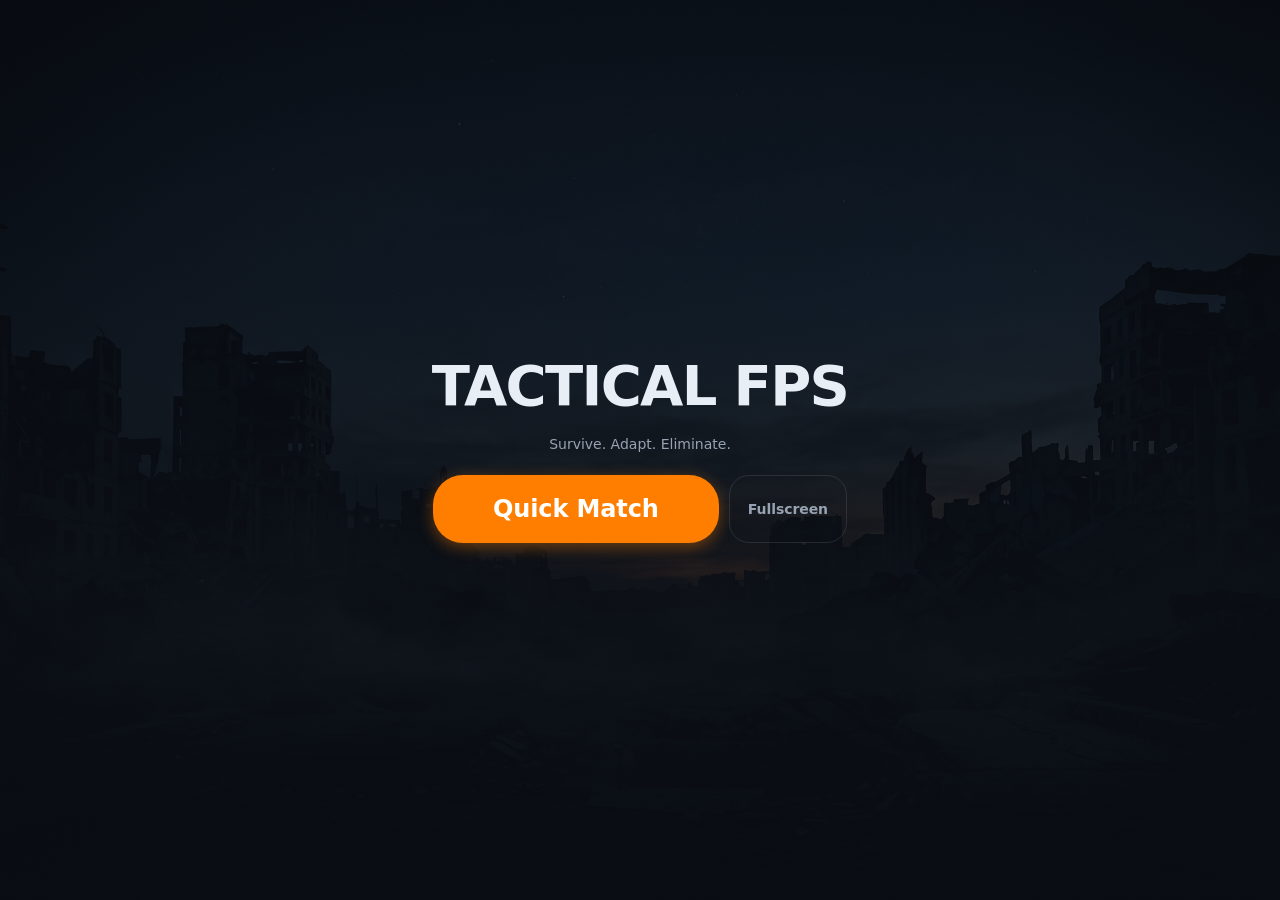
<file: games/fps-shooter/index.html>
<!DOCTYPE html>
<html lang="en">
<head>
    <meta charset="UTF-8">
    <meta name="viewport" content="width=device-width, initial-scale=1.0, maximum-scale=1.0, user-scalable=no, viewport-fit=cover">
    <meta name="theme-color" content="#0a0e14">
    <title>Tactical FPS</title>
    <link rel="stylesheet" href="/games/fps-shooter/style.css">
    <link rel="icon" href="/favicon.ico" type="image/x-icon">
</head>
<body>

    <!-- ==================== LOADING SCREEN ==================== -->
    <div id="loadingScreen" class="overlay-screen">
        <div class="loading-panel">
            <div class="loading-brand">
                <span class="loading-mark">A</span>
                <span class="loading-name">ARCADE 2.0</span>
            </div>

            <div class="loading-game">
                <span class="loading-label">Now Loading</span>
                <h1 class="loading-title" id="loadingTitle">Tactical FPS</h1>
            </div>

            <div class="loading-bar-wrap">
                <div class="loading-bar-track">
                    <div class="loading-bar-fill" id="loadingBarFill"></div>
                </div>
                <div class="loading-meta">
                    <span class="loading-percent" id="loadingPercent">0%</span>
                    <span class="loading-bytes" id="loadingBytes">0 MB / 0 MB</span>
                </div>
            </div>

            <div class="loading-phase" id="loadingPhase">Starting engine...</div>

            <button class="loading-skip" id="skipLoadBtn" style="display: none;">
                Skip loading
            </button>

            <button class="loading-retry" id="retryLoadBtn" style="display: none;">
                Retry
            </button>
        </div>
    </div>

    <!-- ==================== TOS MODAL ==================== -->
    <div id="tosModal" class="overlay-screen" style="display: none;">
        <div class="modal-box">
            <h2>Before You Play</h2>
            <p><strong>Disclaimer:</strong> This game is fictional. If there is any copyright issue, contact <strong>HARISKHAN.FORWORK@GMAIL.COM</strong>.</p>
            <p><strong>Development Notice:</strong> Under active development. You may encounter bugs. Feedback is welcome.</p>
            <p><strong>Privacy:</strong> Runs entirely on your device. No data is collected or transmitted.</p>
            <div class="modal-actions">
                <button id="acceptTosBtn" class="btn btn-primary">I Accept</button>
            </div>
        </div>
    </div>

    <!-- ==================== ROTATE OVERLAY ==================== -->
    <div id="rotateOverlay">
        <h2>Rotate your phone to landscape</h2>
    </div>

    <!-- ==================== THREE.JS (local vendor) ==================== -->
    <script src="/games/fps-shooter/vendor/three.min.js"></script>
    <script src="/games/fps-shooter/vendor/GLTFLoader.js"></script>
    <script src="/games/fps-shooter/vendor/SkeletonUtils.js"></script>

    <!-- ==================== HUD LAYER ==================== -->
    <div id="uiLayer">
        <div id="vignette"></div>
        <div id="healingFlash"></div>
        <div id="gooHit"></div>

        <div id="healthDisplay" class="hud-panel">HP: <span id="healthVal">100</span></div>
        <div id="scoreDisplay" class="hud-panel">SCORE: <span id="scoreVal">0</span></div>
        <div id="killsDisplay" class="hud-panel">KILLS: <span id="killsVal">0</span></div>

        <div id="weaponDisplay">
            <div class="weapon-info">
                <span class="weapon-label">CLASS</span>
                <span id="currentWepName" class="weapon-name">AK-47</span>
            </div>
        </div>

        <div id="fpsDisplay">FPS: <span id="fpsVal">0</span></div>
        <div id="ammoDisplay" class="hud-panel">AMMO: <span id="ammoVal">30</span> / <span id="reserveVal">90</span></div>

        <div id="reloadUI">
            <svg viewBox="0 0 36 36" class="circular-chart">
                <path class="circle-bg" d="M18 2.0845 a 15.9155 15.9155 0 0 1 0 31.831 a 15.9155 15.9155 0 0 1 0 -31.831"/>
                <path class="circle" stroke-dasharray="100, 100" d="M18 2.0845 a 15.9155 15.9155 0 0 1 0 31.831 a 15.9155 15.9155 0 0 1 0 -31.831"/>
                <text x="18" y="22.5" class="reload-text" id="reloadText">0.5</text>
            </svg>
        </div>

        <div id="crosshair">
            <div class="ch-line"></div><div class="ch-line"></div>
            <div class="ch-dot"></div>
            <div id="hitMarker"><span></span><span></span><span></span><span></span></div>
        </div>

        <div id="mobileControls">
            <div id="mobilePauseBtn" class="mobile-btn mobile-btn-top" style="right: 15px;">||</div>
            <div id="mobileFullscreenBtn" class="mobile-btn mobile-btn-top" style="right: 70px;">[]</div>

            <div id="lookZone"></div>
            <div id="joystickZone"><div id="joystickKnob"></div></div>
            <div id="fireBtn" class="mobile-btn">FIRE</div>
            <div id="jumpBtn" class="mobile-btn">JUMP</div>
            <div id="slideBtn" class="mobile-btn">SLIDE</div>
        </div>
    </div>

    <!-- ==================== MENUS ==================== -->

    <!-- MAIN MENU -->
    <div id="mainMenu" class="overlay-screen" style="display: none;">
        <div class="menu-container">
            <h1 class="menu-title">TACTICAL FPS</h1>
            <p class="menu-subtitle">Survive. Adapt. Eliminate.</p>
            <div class="menu-buttons">
                <button id="quickMatchBtn" class="btn btn-primary btn-lg">Quick Match</button>
                <button id="fullscreenMenuBtn" class="btn btn-ghost">Fullscreen</button>
            </div>
        </div>
    </div>

    <!-- MAP SELECT -->
    <div id="mapSelectMenu" class="overlay-screen" style="display: none;">
        <div class="menu-container">
            <h1 class="menu-title-sm">Operation Setup</h1>

            <div class="menu-section">
                <p class="menu-section-label">1. Select Map</p>
                <div class="map-grid">
                    <div class="map-card selected" data-map="2m.glb">
                        <span class="map-name">Vanguard Outpost</span>
                        <span class="map-meta">Tight quarters</span>
                    </div>
                    <div class="map-card" data-map="3m.glb">
                        <span class="map-name">Desert Storm</span>
                        <span class="map-meta">Open ground</span>
                    </div>
                    <div class="map-card" data-map="4m.glb">
                        <span class="map-name">Titan Complex</span>
                        <span class="map-meta">Industrial maze</span>
                    </div>
                </div>
            </div>

            <div class="menu-section">
                <p class="menu-section-label">2. Select Loadout</p>
                <div class="weapon-select-container">
                    <div class="weapon-option selected" id="selRifle">AK-47</div>
                    <div class="weapon-option" id="selSMG">HK MP5 Tactical</div>
                    <div class="weapon-option" id="selM16">M16</div>
                    <div class="weapon-option" id="selBarrett">Sniper</div>
                    <div class="weapon-option" id="selPistol">FN Five-Seven</div>
                </div>
            </div>

            <p class="menu-hint">
                PC: Click to lock mouse &nbsp;·&nbsp; WASD move &nbsp;·&nbsp; C crouch &nbsp;·&nbsp; Shift run &nbsp;·&nbsp; Space jump &nbsp;·&nbsp; R reload &nbsp;·&nbsp; ESC pause
            </p>

            <div class="menu-actions">
                <button id="backToMenuBtn" class="btn btn-ghost">Back</button>
                <button id="startBtn" class="btn btn-primary btn-lg">Deploy</button>
            </div>
        </div>
    </div>

    <!-- MAP LOADING SCREEN -->
    <div id="loadingMapUI" class="overlay-screen" style="display: none;">
        <div class="loading-panel">
            <div class="loading-bar-wrap">
                <div class="loading-bar-track">
                    <div class="loading-bar-fill" id="mapLoadingBarFill" style="width: 0%;"></div>
                </div>
                <div class="loading-meta">
                    <span class="loading-percent" id="mapLoadingPercent">0%</span>
                    <span class="loading-bytes" id="mapLoadingBytes"></span>
                </div>
            </div>
            <div class="loading-phase" id="mapLoadingText">Loading combat zone...</div>
        </div>
    </div>

    <!-- PAUSE MENU -->
    <div id="pauseScreen" class="menu-screen" style="display: none;">
        <div class="menu-container">
            <h1 class="menu-title-sm">Paused</h1>

            <div class="settings-panel">
                <section class="settings-section">
                    <h2 class="settings-heading">Graphics</h2>
                    <div class="settings-buttons">
                        <button class="settings-option" data-quality="low" id="qualityLow">Low</button>
                        <button class="settings-option selected" data-quality="medium" id="qualityMedium">Medium</button>
                        <button class="settings-option" data-quality="ultra" id="qualityUltra">Ultra</button>
                    </div>
                </section>

                <section class="settings-section">
                    <label class="settings-label" for="sensitivitySlider">
                        Sensitivity <output id="sensitivityValue">0.0030</output>
                    </label>
                    <input id="sensitivitySlider" type="range" min="0.001" max="0.008" step="0.0005" value="0.003">
                </section>

                <section class="settings-section">
                    <h2 class="settings-heading">Change Weapon</h2>
                    <div class="settings-buttons weapon-settings">
                        <button class="settings-option" id="pauseRifle">AK-47</button>
                        <button class="settings-option" id="pauseSMG">MP5</button>
                        <button class="settings-option" id="pauseM16">M16</button>
                        <button class="settings-option" id="pauseBarrett">Sniper</button>
                        <button class="settings-option" id="pausePistol">Pistol</button>
                    </div>
                </section>
            </div>

            <div class="menu-actions">
                <button id="resumeBtn" class="btn btn-primary">Resume</button>
                <button id="customizeUiBtn" class="btn btn-ghost">Customize HUD</button>
                <button id="exitToMenuBtn" class="btn btn-danger">Exit</button>
            </div>
        </div>
    </div>

    <!-- SAVE HUD BUTTON -->
    <button id="saveHudBtn" class="btn btn-primary save-hud-btn" style="display: none;">
        Save Custom HUD
    </button>

    <!-- DEATH SCREEN -->
    <div id="deathScreen" class="menu-screen" style="display: none;">
        <div class="menu-container">
            <h1 class="menu-title-sm" style="color: #ef4444;">You Died</h1>
            <p class="menu-subtitle">Change loadout and drop again.</p>

            <div class="weapon-select-container" style="margin-bottom: 24px;">
                <div class="weapon-option selected" id="selRifleDeath">Equip AK-47</div>
                <div class="weapon-option" id="selSMGDeath">Equip MP5</div>
                <div class="weapon-option" id="selM16Death">Equip M16A1</div>
                <div class="weapon-option" id="selBarrettDeath">Equip Sniper</div>
                <div class="weapon-option" id="selPistolDeath">Equip Five-Seven</div>
            </div>

            <div class="menu-actions">
                <button id="restartBtn" class="btn btn-primary btn-lg">Redeploy</button>
            </div>
        </div>
    </div>

    <script src="/games/fps-shooter/script.js"></script>
</body>
</html>
</file>
<file: games/fps-shooter/style.css>
/* =====================================================================
   TACTICAL FPS — Complete Styles
   Design system matched to ARCADE 2.0 portal: dark palette, single
   accent (green), tight spacing, system fonts, no glow effects.
   ===================================================================== */

/* ==================== DESIGN TOKENS ==================== */
:root {
    --bg-0: #0a0e14;
    --bg-1: #0f141b;
    --bg-2: #151b24;
    --bg-3: #1d2531;
    --border-1: rgba(255, 255, 255, 0.06);
    --border-2: rgba(255, 255, 255, 0.10);
    --border-3: rgba(255, 255, 255, 0.18);
    --text-0: #e8eef5;
    --text-1: #97a3b3;
    --text-2: #5a6472;
    --accent: #4ade80;
    --accent-dim: #22c55e;
    --accent-bg: rgba(74, 222, 128, 0.08);
    --danger: #ef4444;
    --warn: #f59e0b;

    --radius-sm: 4px;
    --radius-md: 6px;
    --radius-lg: 10px;
    --radius-xl: 14px;

    --shadow-1: 0 1px 2px rgba(0, 0, 0, 0.3);
    --shadow-2: 0 4px 12px rgba(0, 0, 0, 0.4);
    --shadow-3: 0 12px 32px rgba(0, 0, 0, 0.55);

    --ease: cubic-bezier(0.4, 0, 0.2, 1);
    --dur-fast: 120ms;
    --dur-base: 180ms;
    --dur-slow: 260ms;
}

/* ==================== RESET ==================== */
*, *::before, *::after {
    box-sizing: border-box;
    margin: 0;
    padding: 0;
}

html, body {
    width: 100%;
    height: 100%;
    overflow: hidden;
    background: var(--bg-0);
    color: var(--text-0);
    font-family: -apple-system, BlinkMacSystemFont, 'Segoe UI', system-ui, 'Helvetica Neue', Arial, sans-serif;
    font-size: 14px;
    line-height: 1.5;
    -webkit-font-smoothing: antialiased;
    -moz-osx-font-smoothing: grayscale;
    touch-action: none;
    user-select: none;
    -webkit-user-select: none;
}

canvas {
    display: block;
    position: absolute;
    top: 0;
    left: 0;
}

/* Scrollbar */
::-webkit-scrollbar { width: 8px; }
::-webkit-scrollbar-track { background: var(--bg-1); }
::-webkit-scrollbar-thumb { background: var(--bg-3); border-radius: 4px; }

/* ==================== BUTTONS ==================== */
.btn {
    display: inline-flex;
    align-items: center;
    justify-content: center;
    gap: 8px;
    padding: 10px 18px;
    border-radius: var(--radius-md);
    border: 1px solid transparent;
    font-family: inherit;
    font-size: 14px;
    font-weight: 600;
    letter-spacing: -0.005em;
    cursor: pointer;
    transition: background var(--dur-fast) var(--ease),
                border-color var(--dur-fast) var(--ease),
                color var(--dur-fast) var(--ease),
                transform var(--dur-fast) var(--ease);
    white-space: nowrap;
}

.btn:active { transform: scale(0.97); }

.btn-primary {
    background: var(--accent);
    color: var(--bg-0);
    border-color: var(--accent);
}
.btn-primary:hover {
    filter: brightness(1.1);
    border-color: var(--accent);
}

.btn-ghost {
    background: transparent;
    color: var(--text-1);
    border-color: var(--border-2);
}
.btn-ghost:hover {
    color: var(--text-0);
    border-color: var(--border-3);
    background: var(--bg-2);
}

.btn-danger {
    background: var(--danger);
    color: #fff;
    border-color: var(--danger);
}
.btn-danger:hover { filter: brightness(1.1); }

.btn-lg {
    padding: 14px 28px;
    font-size: 15px;
}

/* ==================== OVERLAY SCREENS ==================== */
.overlay-screen {
    position: fixed;
    inset: 0;
    z-index: 9999;
    display: flex;
    align-items: center;
    justify-content: center;
    background: var(--bg-0);
    color: var(--text-0);
}

.menu-screen {
    position: fixed;
    inset: 0;
    z-index: 5000;
    display: flex;
    align-items: center;
    justify-content: center;
    background: rgba(10, 14, 20, 0.96);
    backdrop-filter: blur(10px);
    -webkit-backdrop-filter: blur(10px);
    color: var(--text-0);
    text-align: center;
}

/* ==================== LOADING SCREEN ==================== */
.loading-panel {
    width: min(92vw, 480px);
    padding: 40px 32px;
    background: var(--bg-1);
    border: 1px solid var(--border-2);
    border-radius: var(--radius-lg);
    box-shadow: var(--shadow-3);
    display: flex;
    flex-direction: column;
    gap: 24px;
}

.loading-brand {
    display: flex;
    align-items: center;
    gap: 8px;
    font-size: 12px;
    font-weight: 700;
    letter-spacing: 0.12em;
    text-transform: uppercase;
    color: var(--text-2);
}

.loading-mark {
    display: inline-flex;
    align-items: center;
    justify-content: center;
    width: 20px;
    height: 20px;
    background: var(--accent);
    color: var(--bg-0);
    border-radius: var(--radius-sm);
    font-weight: 800;
    font-size: 12px;
}

.loading-game {
    display: flex;
    flex-direction: column;
    gap: 6px;
}

.loading-label {
    font-size: 11px;
    font-weight: 700;
    letter-spacing: 0.14em;
    text-transform: uppercase;
    color: var(--text-2);
}

.loading-title {
    font-size: 32px;
    font-weight: 800;
    letter-spacing: -0.02em;
    line-height: 1.1;
    color: var(--text-0);
}

.loading-bar-wrap {
    display: flex;
    flex-direction: column;
    gap: 8px;
}

.loading-bar-track {
    width: 100%;
    height: 6px;
    background: var(--bg-3);
    border-radius: 999px;
    overflow: hidden;
    position: relative;
}

.loading-bar-fill {
    height: 100%;
    width: 0%;
    background: linear-gradient(90deg, var(--accent-dim), var(--accent));
    border-radius: 999px;
    transition: width 180ms var(--ease);
    will-change: width;
}

.loading-meta {
    display: flex;
    justify-content: space-between;
    align-items: baseline;
    font-variant-numeric: tabular-nums;
    font-size: 12px;
}

.loading-percent {
    font-size: 20px;
    font-weight: 700;
    color: var(--text-0);
    letter-spacing: -0.01em;
}

.loading-bytes {
    font-size: 12px;
    color: var(--text-2);
}

.loading-phase {
    font-size: 13px;
    color: var(--text-1);
    min-height: 20px;
}

.loading-skip,
.loading-retry {
    padding: 10px 18px;
    background: transparent;
    border: 1px solid var(--border-2);
    border-radius: var(--radius-md);
    color: var(--text-1);
    font-family: inherit;
    font-size: 13px;
    font-weight: 600;
    cursor: pointer;
    transition: all var(--dur-fast) var(--ease);
}

.loading-skip:hover,
.loading-retry:hover {
    color: var(--text-0);
    border-color: var(--border-3);
    background: var(--bg-2);
}

/* ==================== TOS MODAL ==================== */
.modal-box {
    width: min(92vw, 520px);
    padding: 32px;
    background: var(--bg-1);
    border: 1px solid var(--border-2);
    border-radius: var(--radius-lg);
    box-shadow: var(--shadow-3);
    text-align: left;
}

.modal-box h2 {
    font-size: 22px;
    font-weight: 700;
    letter-spacing: -0.01em;
    margin-bottom: 16px;
    color: var(--text-0);
}

.modal-box p {
    font-size: 14px;
    line-height: 1.6;
    color: var(--text-1);
    margin-bottom: 12px;
}

.modal-box strong { color: var(--text-0); font-weight: 600; }

.modal-actions {
    display: flex;
    justify-content: flex-end;
    gap: 8px;
    margin-top: 20px;
}

/* ==================== ROTATE OVERLAY ==================== */
#rotateOverlay {
    display: none;
    position: fixed;
    inset: 0;
    z-index: 99999;
    background: var(--bg-0);
    color: var(--text-0);
    align-items: center;
    justify-content: center;
    text-align: center;
    padding: 20px;
}

@media screen and (orientation: portrait) and (max-width: 900px) {
    #rotateOverlay { display: flex; }
}

#rotateOverlay h2 {
    font-size: 18px;
    font-weight: 600;
    color: var(--text-1);
}

/* ==================== MENUS ==================== */
.menu-container {
    display: flex;
    flex-direction: column;
    align-items: center;
    gap: 20px;
    width: min(92vw, 720px);
    padding: 40px 32px;
    max-height: 92vh;
    overflow-y: auto;
}

.menu-title {
    font-size: 56px;
    font-weight: 800;
    letter-spacing: -0.03em;
    line-height: 1;
    color: var(--text-0);
    text-align: center;
}

.menu-title-sm {
    font-size: 28px;
    font-weight: 700;
    letter-spacing: -0.02em;
    color: var(--text-0);
    text-align: center;
}

.menu-subtitle {
    font-size: 14px;
    color: var(--text-1);
    text-align: center;
    max-width: 480px;
}

.menu-section {
    width: 100%;
    display: flex;
    flex-direction: column;
    gap: 10px;
}

.menu-section-label {
    font-size: 11px;
    font-weight: 700;
    letter-spacing: 0.14em;
    text-transform: uppercase;
    color: var(--accent);
}

.menu-buttons {
    display: flex;
    gap: 10px;
    flex-wrap: wrap;
    justify-content: center;
}

.menu-actions {
    display: flex;
    gap: 10px;
    flex-wrap: wrap;
    justify-content: center;
    margin-top: 8px;
}

.menu-hint {
    font-size: 12px;
    color: var(--text-2);
    text-align: center;
    line-height: 1.6;
    max-width: 520px;
}

/* ==================== MAP CARDS ==================== */
.map-grid {
    display: grid;
    grid-template-columns: repeat(3, 1fr);
    gap: 10px;
    width: 100%;
}

@media (max-width: 700px) {
    .map-grid { grid-template-columns: 1fr; }
}

.map-card {
    display: flex;
    flex-direction: column;
    gap: 4px;
    padding: 16px;
    background: var(--bg-2);
    border: 1px solid var(--border-1);
    border-radius: var(--radius-md);
    cursor: pointer;
    text-align: left;
    transition: all var(--dur-fast) var(--ease);
}

.map-card:hover {
    background: var(--bg-3);
    border-color: var(--border-3);
}

.map-card.selected {
    border-color: var(--accent);
    background: var(--accent-bg);
}

.map-name {
    font-size: 15px;
    font-weight: 700;
    color: var(--text-0);
    letter-spacing: -0.005em;
}

.map-card.selected .map-name { color: var(--accent); }

.map-meta {
    font-size: 12px;
    color: var(--text-2);
}

/* ==================== WEAPON SELECT ==================== */
.weapon-select-container {
    display: flex;
    flex-wrap: wrap;
    gap: 8px;
    justify-content: center;
    width: 100%;
}

.weapon-option {
    padding: 10px 16px;
    background: var(--bg-2);
    border: 1px solid var(--border-1);
    border-radius: var(--radius-md);
    color: var(--text-1);
    font-size: 13px;
    font-weight: 600;
    cursor: pointer;
    transition: all var(--dur-fast) var(--ease);
    user-select: none;
}

.weapon-option:hover {
    background: var(--bg-3);
    border-color: var(--border-2);
    color: var(--text-0);
}

.weapon-option.selected {
    background: var(--accent-bg);
    border-color: var(--accent);
    color: var(--accent);
}

/* ==================== SETTINGS PANEL ==================== */
.settings-panel {
    width: 100%;
    padding: 20px 22px;
    background: var(--bg-2);
    border: 1px solid var(--border-1);
    border-radius: var(--radius-lg);
    display: flex;
    flex-direction: column;
    gap: 16px;
}

.settings-section {
    padding-bottom: 14px;
    border-bottom: 1px solid var(--border-1);
    display: flex;
    flex-direction: column;
    gap: 10px;
}

.settings-section:last-child {
    border-bottom: none;
    padding-bottom: 0;
}

.settings-heading {
    font-size: 11px;
    font-weight: 700;
    letter-spacing: 0.14em;
    text-transform: uppercase;
    color: var(--text-2);
}

.settings-label {
    display: flex;
    justify-content: space-between;
    align-items: center;
    font-size: 12px;
    font-weight: 700;
    letter-spacing: 0.1em;
    text-transform: uppercase;
    color: var(--text-2);
}

.settings-buttons {
    display: flex;
    flex-wrap: wrap;
    gap: 6px;
}

.settings-option {
    padding: 8px 14px;
    background: var(--bg-1);
    border: 1px solid var(--border-1);
    border-radius: var(--radius-sm);
    color: var(--text-1);
    font-family: inherit;
    font-size: 12px;
    font-weight: 600;
    cursor: pointer;
    transition: all var(--dur-fast) var(--ease);
}

.settings-option:hover {
    background: var(--bg-3);
    color: var(--text-0);
}

.settings-option.selected {
    background: var(--accent-bg);
    border-color: var(--accent);
    color: var(--accent);
}

#sensitivitySlider {
    width: 100%;
    accent-color: var(--accent);
    cursor: pointer;
}

#sensitivityValue {
    font-variant-numeric: tabular-nums;
    color: var(--accent);
    font-size: 12px;
}

/* ==================== SAVE HUD BUTTON ==================== */
.save-hud-btn {
    position: fixed;
    top: 16px;
    left: 50%;
    transform: translateX(-50%);
    z-index: 10000;
}

/* ==================== HUD LAYER ==================== */
#uiLayer {
    position: fixed;
    inset: 0;
    z-index: 10;
    pointer-events: none;
}

#uiLayer.customizing .hud-panel,
#uiLayer.customizing .mobile-btn,
#uiLayer.customizing #weaponDisplay,
#uiLayer.customizing #ammoDisplay,
#uiLayer.customizing #fpsDisplay,
#uiLayer.customizing #healthDisplay,
#uiLayer.customizing #scoreDisplay,
#uiLayer.customizing #killsDisplay,
#uiLayer.customizing #joystickZone {
    outline: 1px dashed var(--accent);
    outline-offset: 2px;
    pointer-events: auto;
    cursor: move;
}

.hud-panel {
    position: absolute;
    color: var(--text-0);
    font-size: 13px;
    font-weight: 600;
    letter-spacing: 0.02em;
    padding: 8px 14px;
    background: rgba(10, 14, 20, 0.72);
    border: 1px solid var(--border-2);
    border-radius: var(--radius-md);
    margin: 12px;
    backdrop-filter: blur(8px);
    -webkit-backdrop-filter: blur(8px);
    font-variant-numeric: tabular-nums;
}

#healthDisplay {
    top: 8px;
    left: 8px;
    border-left: 3px solid var(--danger);
    transition: background-color var(--dur-base) var(--ease);
}

#scoreDisplay {
    top: 8px;
    left: 140px;
    border-left: 3px solid var(--accent);
}

#killsDisplay {
    top: 8px;
    left: 272px;
    border-left: 3px solid var(--warn);
}

#ammoDisplay {
    bottom: 24px;
    left: 50%;
    transform: translateX(-50%);
    border-bottom: 3px solid var(--warn);
    font-size: 15px;
    padding: 10px 18px;
}

#weaponDisplay {
    position: absolute;
    top: 8px;
    right: 20px;
    padding: 10px 16px;
    background: rgba(10, 14, 20, 0.72);
    border: 1px solid var(--border-2);
    border-right: 3px solid var(--warn);
    border-radius: var(--radius-md);
    text-align: right;
    backdrop-filter: blur(8px);
    -webkit-backdrop-filter: blur(8px);
}

.weapon-info {
    display: flex;
    flex-direction: column;
    align-items: flex-end;
    gap: 2px;
}

.weapon-label {
    font-size: 10px;
    font-weight: 700;
    letter-spacing: 0.14em;
    color: var(--text-2);
}

.weapon-name {
    font-size: 16px;
    font-weight: 700;
    color: var(--text-0);
    letter-spacing: -0.005em;
}

#fpsDisplay {
    position: absolute;
    top: 68px;
    right: 20px;
    font-family: ui-monospace, SFMono-Regular, Menlo, monospace;
    font-size: 11px;
    font-weight: 600;
    color: var(--accent);
    background: rgba(10, 14, 20, 0.6);
    padding: 5px 10px;
    border-radius: var(--radius-sm);
    border-right: 2px solid var(--accent);
    font-variant-numeric: tabular-nums;
}

/* ==================== CROSSHAIR ==================== */
#crosshair {
    position: absolute;
    top: 50%;
    left: 50%;
    transform: translate(-50%, -50%);
    width: 34px;
    height: 34px;
    pointer-events: none;
    opacity: 0.9;
    transition: opacity var(--dur-base) var(--ease);
}

.ch-line {
    position: absolute;
    background: var(--text-0);
    border-radius: 1px;
}
.ch-line:nth-child(1) { top: 16px; left: 0;  width: 10px; height: 2px; }
.ch-line:nth-child(2) { top: 16px; right: 0; width: 10px; height: 2px; }

.ch-dot {
    position: absolute;
    top: 15px;
    left: 15px;
    width: 4px;
    height: 4px;
    border-radius: 50%;
    background: var(--accent);
}

/* ==================== HIT MARKER ==================== */
#hitMarker {
    position: absolute;
    inset: 4px;
    opacity: 0;
    transform: scale(0.7);
}

#hitMarker.active {
    animation: hitMarkerPop 180ms var(--ease) forwards;
}

#hitMarker span {
    position: absolute;
    width: 8px;
    height: 2px;
    background: var(--text-0);
}

#hitMarker span:nth-child(1) { top: 3px;    left: 1px;  transform: rotate(45deg); }
#hitMarker span:nth-child(2) { top: 3px;    right: 1px; transform: rotate(-45deg); }
#hitMarker span:nth-child(3) { bottom: 3px; left: 1px;  transform: rotate(-45deg); }
#hitMarker span:nth-child(4) { bottom: 3px; right: 1px; transform: rotate(45deg); }

@keyframes hitMarkerPop {
    0%   { opacity: 1; transform: scale(0.7); }
    100% { opacity: 0; transform: scale(1.15); }
}

/* ==================== SCREEN EFFECTS ==================== */
#vignette {
    position: absolute;
    inset: 0;
    display: none;
    pointer-events: none;
    z-index: 1;
    background: radial-gradient(
        ellipse at center,
        transparent 40%,
        rgba(239, 68, 68, 0.45) 100%
    );
    animation: pulseVignette 900ms ease-in-out infinite alternate;
}

@keyframes pulseVignette {
    0%   { opacity: 0.5; }
    100% { opacity: 1.0; }
}

#healingFlash,
#gooHit {
    position: absolute;
    inset: 0;
    opacity: 0;
    pointer-events: none;
    z-index: 2;
}

#healingFlash {
    background: radial-gradient(circle, transparent 40%, rgba(74, 222, 128, 0.35) 100%);
}
#healingFlash.active { animation: healFlash 500ms var(--ease); }

@keyframes healFlash {
    0%   { opacity: 0; }
    50%  { opacity: 1; }
    100% { opacity: 0; }
}

#gooHit {
    background: radial-gradient(circle, transparent 30%, rgba(101, 255, 56, 0.55) 100%);
}
#gooHit.active { animation: gooHitFlash 400ms var(--ease); }

@keyframes gooHitFlash {
    0%   { opacity: 0; }
    40%  { opacity: 1; }
    100% { opacity: 0; }
}

/* ==================== RELOAD RING ==================== */
#reloadUI {
    display: none;
    position: absolute;
    top: 50%;
    left: 50%;
    transform: translate(-50%, -50%);
    width: 50px;
    height: 50px;
    z-index: 3;
    pointer-events: none;
}

.circular-chart {
    display: block;
    margin: 0 auto;
    max-width: 100%;
    max-height: 100%;
}

.circle-bg {
    fill: none;
    stroke: rgba(0, 0, 0, 0.5);
    stroke-width: 4;
}

.circle {
    fill: none;
    stroke-width: 3;
    stroke-linecap: round;
    stroke: var(--accent);
    transition: stroke-dasharray 80ms linear;
}

.reload-text {
    fill: var(--text-0);
    font-family: ui-monospace, monospace;
    font-size: 11px;
    text-anchor: middle;
    font-weight: 700;
}

/* ==================== MOBILE CONTROLS ==================== */
#mobileControls {
    display: none;
    position: absolute;
    inset: 0;
    z-index: 50;
    pointer-events: none;
}

#lookZone {
    position: absolute;
    top: 0;
    right: 0;
    width: 50%;
    height: 100%;
    pointer-events: auto;
}

#joystickZone {
    position: absolute;
    bottom: 40px;
    left: 40px;
    width: 130px;
    height: 130px;
    background: rgba(255, 255, 255, 0.03);
    border: 2px solid rgba(255, 255, 255, 0.15);
    border-radius: 50%;
    pointer-events: auto;
    backdrop-filter: blur(4px);
    -webkit-backdrop-filter: blur(4px);
}

#joystickKnob {
    position: absolute;
    top: 35px;
    left: 35px;
    width: 60px;
    height: 60px;
    background: rgba(255, 255, 255, 0.4);
    border-radius: 50%;
    transition: transform 40ms linear;
}

.mobile-btn {
    position: absolute;
    display: flex;
    align-items: center;
    justify-content: center;
    background: rgba(255, 255, 255, 0.15);
    border: 2px solid rgba(255, 255, 255, 0.4);
    border-radius: 50%;
    color: #fff;
    font-weight: 700;
    font-size: 12px;
    letter-spacing: 0.05em;
    pointer-events: auto;
    transition: background 100ms var(--ease);
    user-select: none;
}

.mobile-btn-top {
    top: 15px;
    width: 42px;
    height: 42px;
    font-size: 13px;
    background: rgba(10, 14, 20, 0.8);
    border-color: rgba(255, 255, 255, 0.6);
}

#fireBtn {
    bottom: 40px;
    right: 40px;
    width: 90px;
    height: 90px;
    background: rgba(239, 68, 68, 0.45);
    border-color: rgba(255, 255, 255, 0.6);
    font-size: 14px;
}

#jumpBtn {
    bottom: 150px;
    right: 40px;
    width: 65px;
    height: 65px;
}

#slideBtn {
    bottom: 40px;
    right: 150px;
    width: 65px;
    height: 65px;
    background: rgba(74, 222, 128, 0.2);
    border-color: rgba(74, 222, 128, 0.5);
}

/* ==================== RESPONSIVE ==================== */
@media (max-width: 700px) {
    .menu-title { font-size: 40px; }
    .menu-title-sm { font-size: 22px; }
    .loading-title { font-size: 26px; }
    .loading-panel { padding: 28px 22px; }

    .hud-panel { font-size: 12px; padding: 6px 10px; }
    #scoreDisplay { left: 120px; }
    #killsDisplay { left: 236px; }
    #weaponDisplay { padding: 8px 12px; }
    .weapon-name { font-size: 14px; }
}

@media (max-width: 480px) {
    .menu-title { font-size: 32px; }
    .menu-container { padding: 24px 18px; gap: 16px; }
    .modal-box { padding: 24px; }
}
/* Menu Model Enhancements */
#mainMenu {
    background-image:
        linear-gradient(rgba(10, 14, 20, 0.75), rgba(10, 14, 20, 0.92)),
        url('/games/fps-shooter/images/backgroundmenu.jpg');
    background-size: cover;
    background-position: center;
    background-repeat: no-repeat;
}
#mainMenu .menu-container {
    z-index: 10;
    pointer-events: none; /* Let mouse move hit the document behind if needed */
}
#mainMenu .menu-container * {
    pointer-events: auto;
}
#quickMatchBtn {
    background: #ff7e00 !important;
    color: white !important;
    border: none !important;
    border-radius: 30px !important;
    padding: 20px 60px !important;
    font-size: 24px !important;
    font-weight: 800 !important;
    animation: pulsePlay 2s infinite !important;
    box-shadow: 0 4px 15px rgba(255, 126, 0, 0.4);
}
@keyframes pulsePlay {
    0% { transform: scale(1); }
    50% { transform: scale(1.05); box-shadow: 0 6px 20px rgba(255, 126, 0, 0.6); }
    100% { transform: scale(1); }
}
.btn {
    border-radius: 20px !important;
}

.settings-option.selected {
    background: #4ade80;
    color: #0a0e14;
    border-color: #4ade80;
    font-weight: 700;
}
.map-card[data-map="2m.glb"] {
    background-image:
        linear-gradient(rgba(10, 14, 20, 0.55), rgba(10, 14, 20, 0.85)),
        url('/games/fps-shooter/images/2mmap.png');
    background-size: cover;
    background-position: center;
    min-height: 120px;
}
.map-card[data-map="3m.glb"] {
    background-image:
        linear-gradient(rgba(10, 14, 20, 0.55), rgba(10, 14, 20, 0.85)),
        url('/games/fps-shooter/images/3mmap.png');
    background-size: cover;
    background-position: center;
}
.map-card[data-map="4m.glb"] {
    background-image:
        linear-gradient(rgba(10, 14, 20, 0.55), rgba(10, 14, 20, 0.85)),
        url('/games/fps-shooter/images/4mmap.png');
    background-size: cover;
    background-position: center;
}
.level-display {
    position: absolute;
    top: 10px;
    left: 50%;
    transform: translateX(-50%);
    background: rgba(10, 14, 20, 0.75);
    padding: 8px 16px;
    border-radius: 6px;
    border: 1px solid rgba(255, 255, 255, 0.1);
    font-size: 12px;
    color: #e8eef5;
    text-align: center;
    min-width: 180px;
}
.level-label { font-weight: 700; letter-spacing: 0.1em; margin-bottom: 6px; }
.level-progress {
    height: 4px;
    background: rgba(255, 255, 255, 0.1);
    border-radius: 2px;
    overflow: hidden;
}
.level-progress-fill {
    height: 100%;
    background: #4ade80;
    width: 100%;
    transition: width 0.2s ease;
}
</file>
